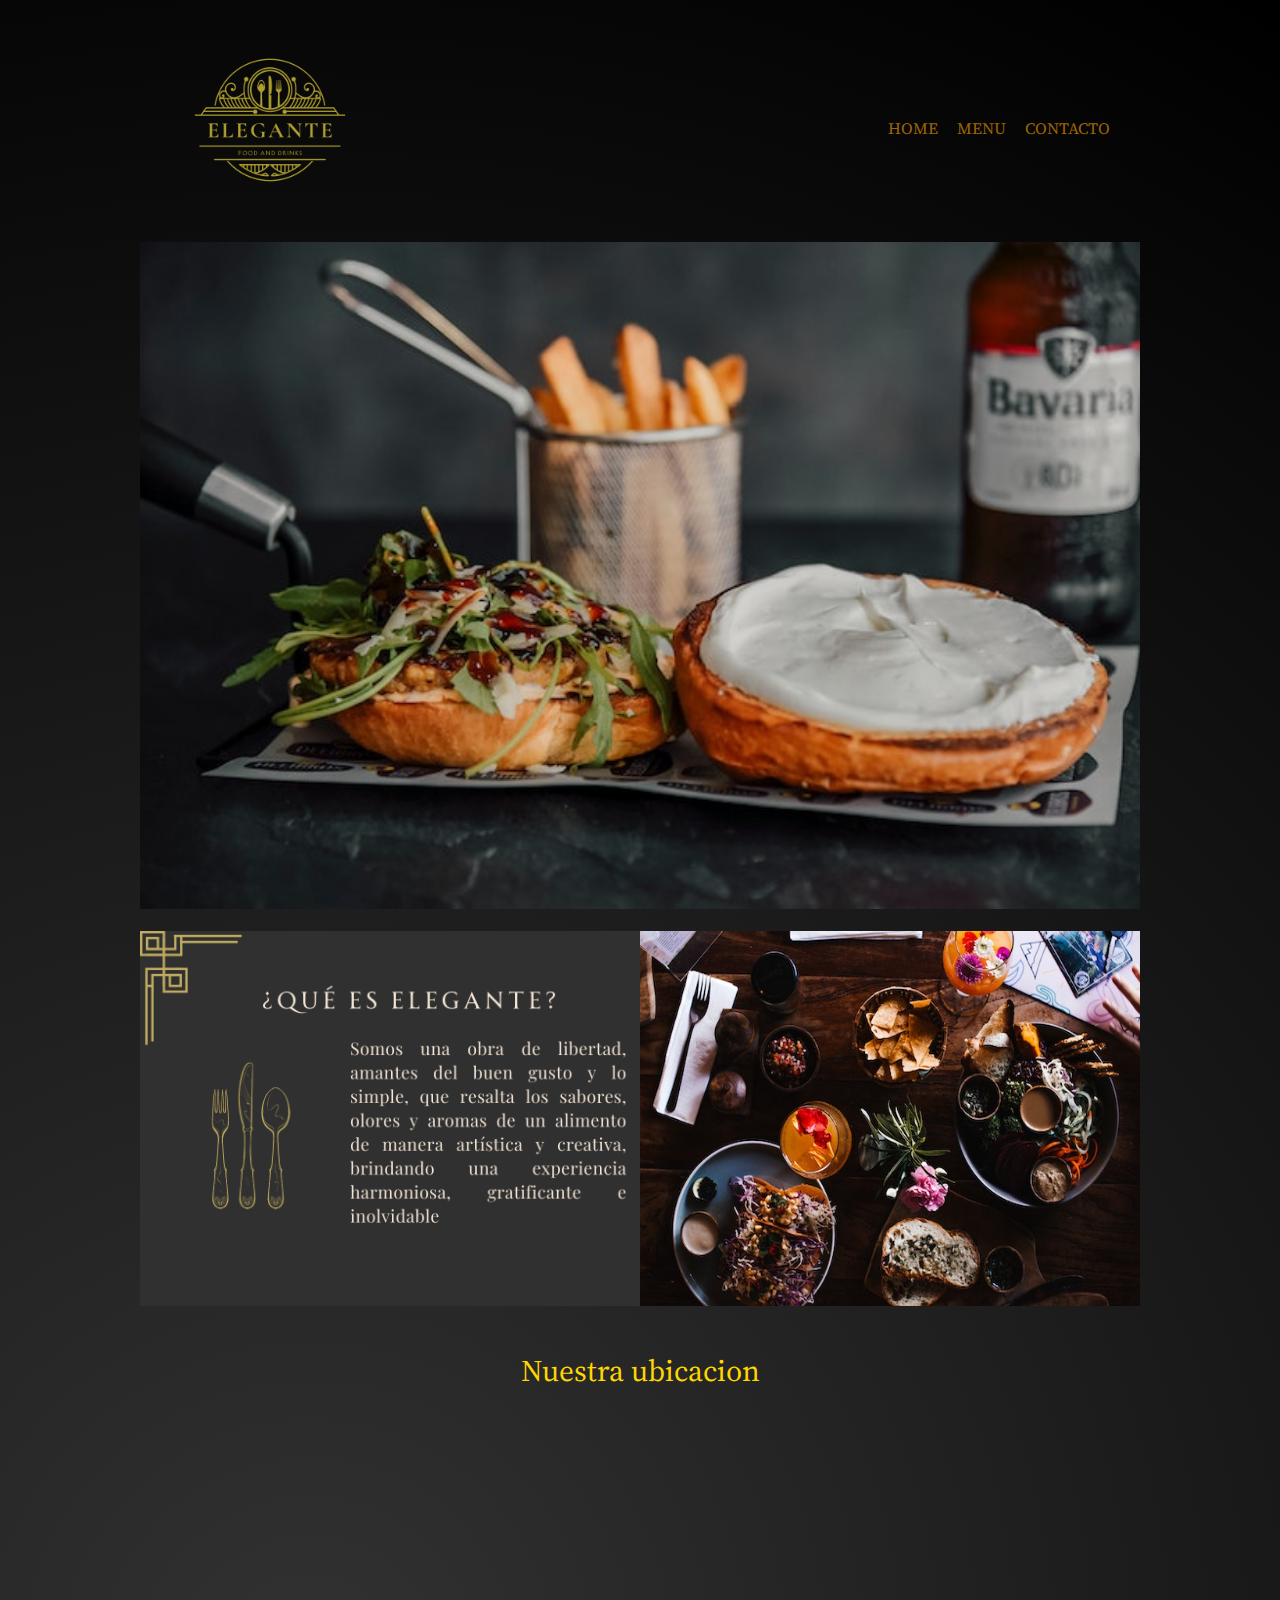
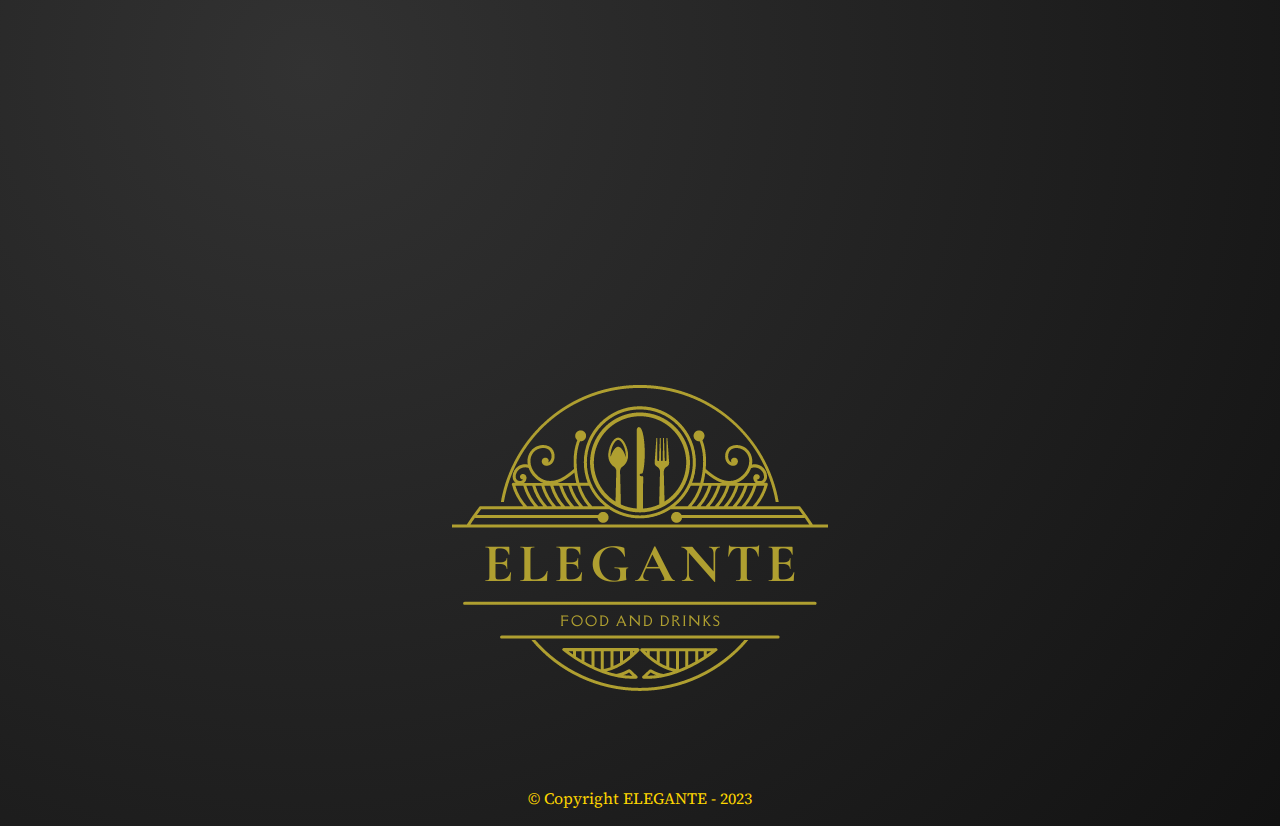
<file: index.html>
<!DOCTYPE html>
<html lang="es">
<head>
    <meta charset="UTF-8">
    <meta http-equiv="X-UA-Compatible" content="IE=edge">
    <meta name="viewport" content="width=device-width, initial-scale=1.0">
    <title>Home</title>
    <link rel="stylesheet" href="reset.css">
    <link rel="stylesheet" href="style.css">
    <link href="https://fonts.cdnfonts.com/css/algeria" rel="stylesheet">
    <style>@import url('https://fonts.cdnfonts.com/css/algeria');</style>
    <link rel="preconnect" href="https://fonts.googleapis.com">
    <link rel="preconnect" href="https://fonts.gstatic.com" crossorigin>
    <link href="https://fonts.googleapis.com/css2?family=Roboto:ital,wght@1,700&family=Source+Serif+Pro:ital@1&display=swap" rel="stylesheet">

</head>
<body>

    <header>
        <div class="caja">
            <h1> <img class ="logo" src="img/logo1.png"> </h1>
            <nav>
                <ul>
                    <li><a href="index.html">Home</a></li>
                    <li><a href="menu.html">Menu</a></li>
                    <li><a href="contacto.html">Contacto</a></li>
                </ul>
            </nav>
        </div>
    </header>

    <main>
        <section>
            <div>
                <img class="banner" src="img/banner.jpg" >
            </div>
            <div class="concepto">
                <img src="img/¿Qué es elegante.png" class="elegante">
                <img src="img/concep.jpg" class="concep">
            </div>
        </section>
        <section>
            <h3 class="tittle-map">Nuestra ubicacion</h3>
            <iframe src="https://www.google.com/maps/embed?pb=!1m18!1m12!1m3!1d3965.8865872468205!2d-75.55989762585239!3d6.278638325962111!2m3!1f0!2f0!3f0!3m2!1i1024!2i768!4f13.1!3m3!1m2!1s0x8e4428c5fb0038f3%3A0x54daddfa4fec5cf6!2sSkatepark%20La%20pi%C3%B1uela!5e0!3m2!1ses!2sco!4v1681443850789!5m2!1ses!2sco" width="100%" height="450" style="border:0;" allowfullscreen="" loading="lazy" referrerpolicy="no-referrer-when-downgrade"></iframe>
        </section>
    </main>
    <footer>
        <img src="img/logo1.png" alt="">
        <p>&copy Copyright ELEGANTE - 2023</p>
    </footer>
</body>
</html>
</file>
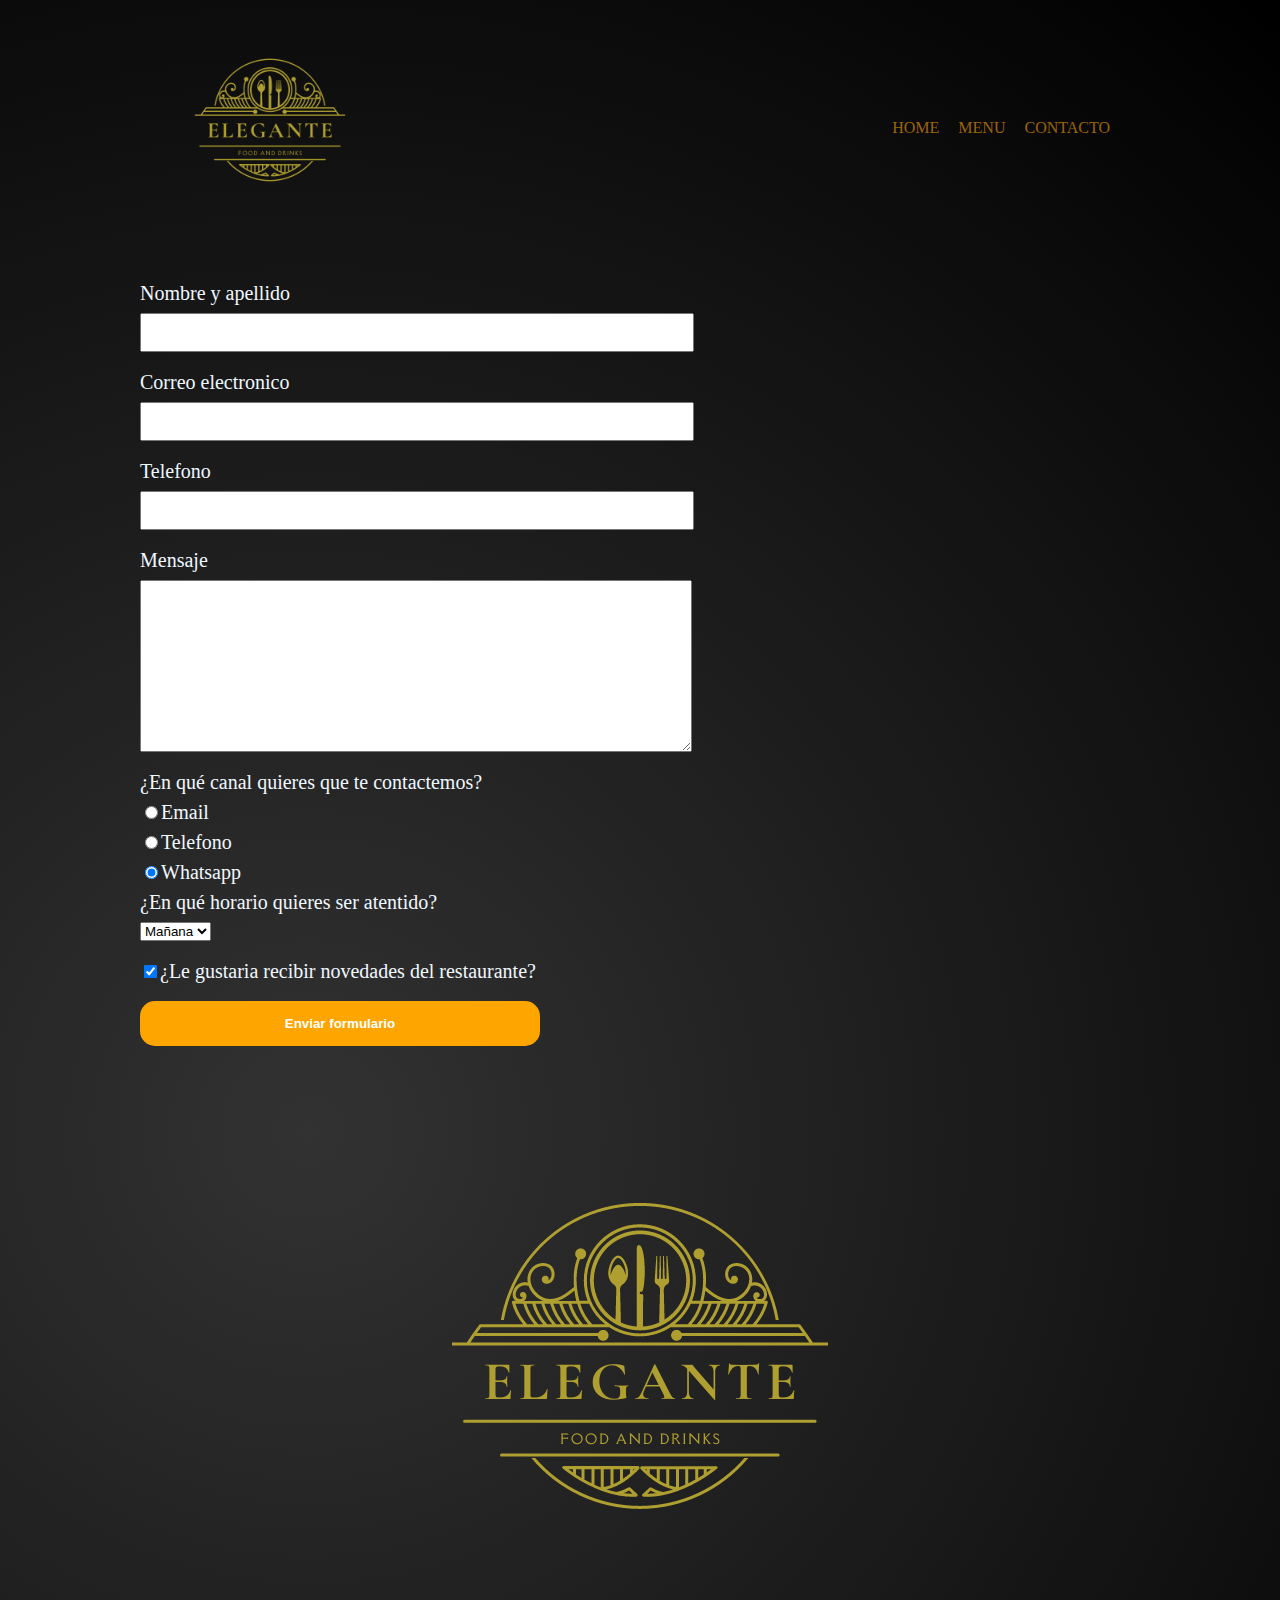
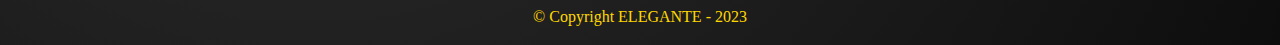
<file: contacto.html>
<!DOCTYPE html>
<html lang="en">
<head>
    <meta charset="UTF-8">
    <meta http-equiv="X-UA-Compatible" content="IE=edge">
    <meta name="viewport" content="width=device-width, initial-scale=1.0">
    <link rel="stylesheet" href="reset.css">
    <link rel="stylesheet" href="style.css">
    <title>Contacto</title>
</head>
<body>
    <header>
        <div class="caja">
            <h1> <img class ="logo" src="img/logo1.png"> </h1>
            <nav>
                <ul>
                    <li><a href="index.html">Home</a></li>
                    <li><a href="menu.html">Menu</a></li>
                    <li><a href="contacto.html">Contacto</a></li>
                </ul>
            </nav>
        </div>
    </header>
    <main>
        <form action="">
            <label for="name">Nombre y apellido</label>
            <input type="text" name="name" id="name" class="input-padron" required>

            <label for="email">Correo electronico</label>
            <input type="email" name="email" id="email" class="input-padron" required>

            <label for="phone">Telefono</label>
            <input type="tel" name="phone" id="phone" class="input-padron" required>
            
            <label for="mensagge">Mensaje</label>
            <textarea name="mensagge" id="mensagge" cols="70" rows="10" class="input-padron" required></textarea>

            <fieldset>
                <legend>¿En qué canal quieres que te contactemos?</legend>
                <label for="radio-email"><input type="radio" name="contacto" id="radio-email">Email</label>                

                <label for="radio-phone"><input type="radio" name="contacto" id="radio-phone">Telefono</label>                

                <label for="radio-whatsapp"><input type="radio" name="radcontacto" id="radio-whatsapp" checked>Whatsapp</label>
            </fieldset>

            <fieldset>
                <legend>¿En qué horario quieres ser atentido?</legend>
                <select name="" id="">
                    <option value="">Mañana</option>
                    <option value="">Tarde</option>
                    <option value="">Noche</option>
                </select>
            </fieldset>
            <label for="notificaciones" class="checkbox"><input type="checkbox" name="notificaciones" id="notificaciones" checked>¿Le gustaria recibir novedades del restaurante?</label>
            <input type="submit" value="Enviar formulario" id="formulario" class="enviar">
        </form>
    </main>
    <footer>
        <img src="img/logo1.png" alt="">
        <p>&copy Copyright ELEGANTE - 2023</p>
    </footer>
</body>
</html>
</file>
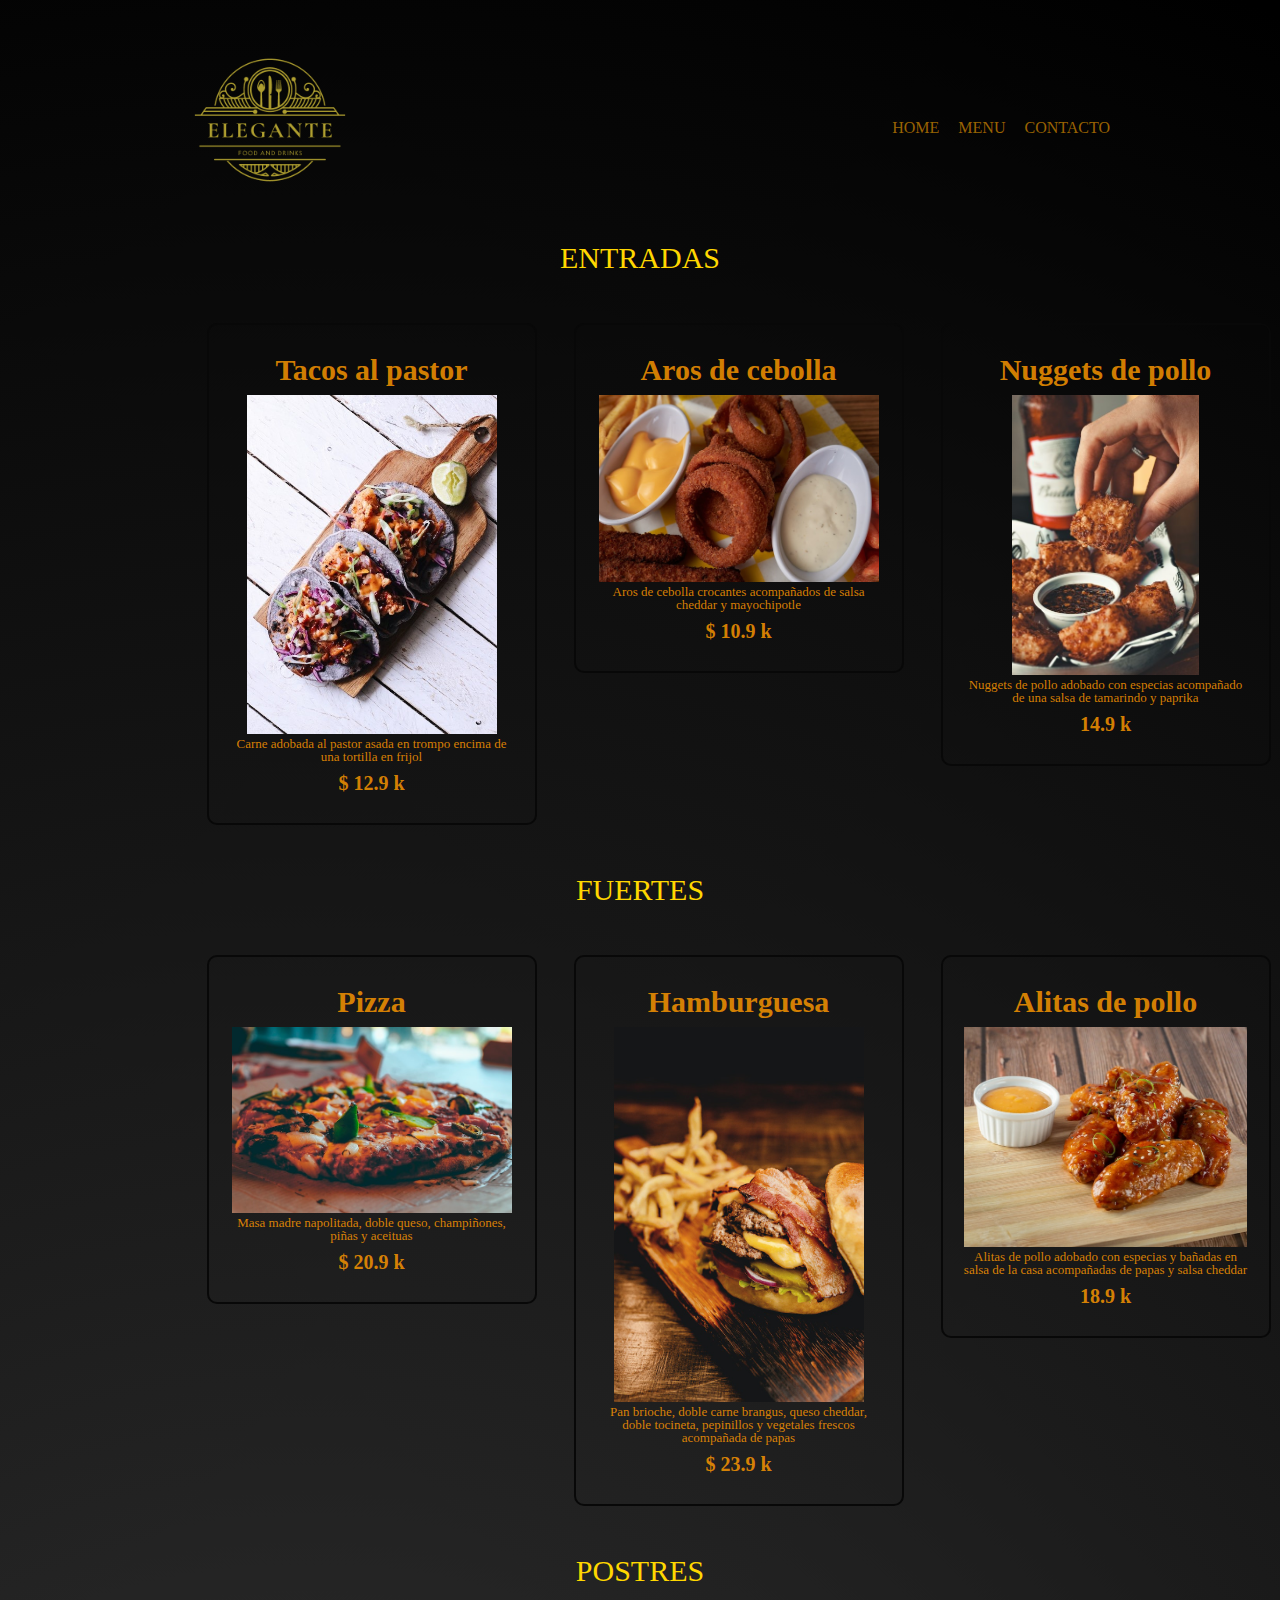
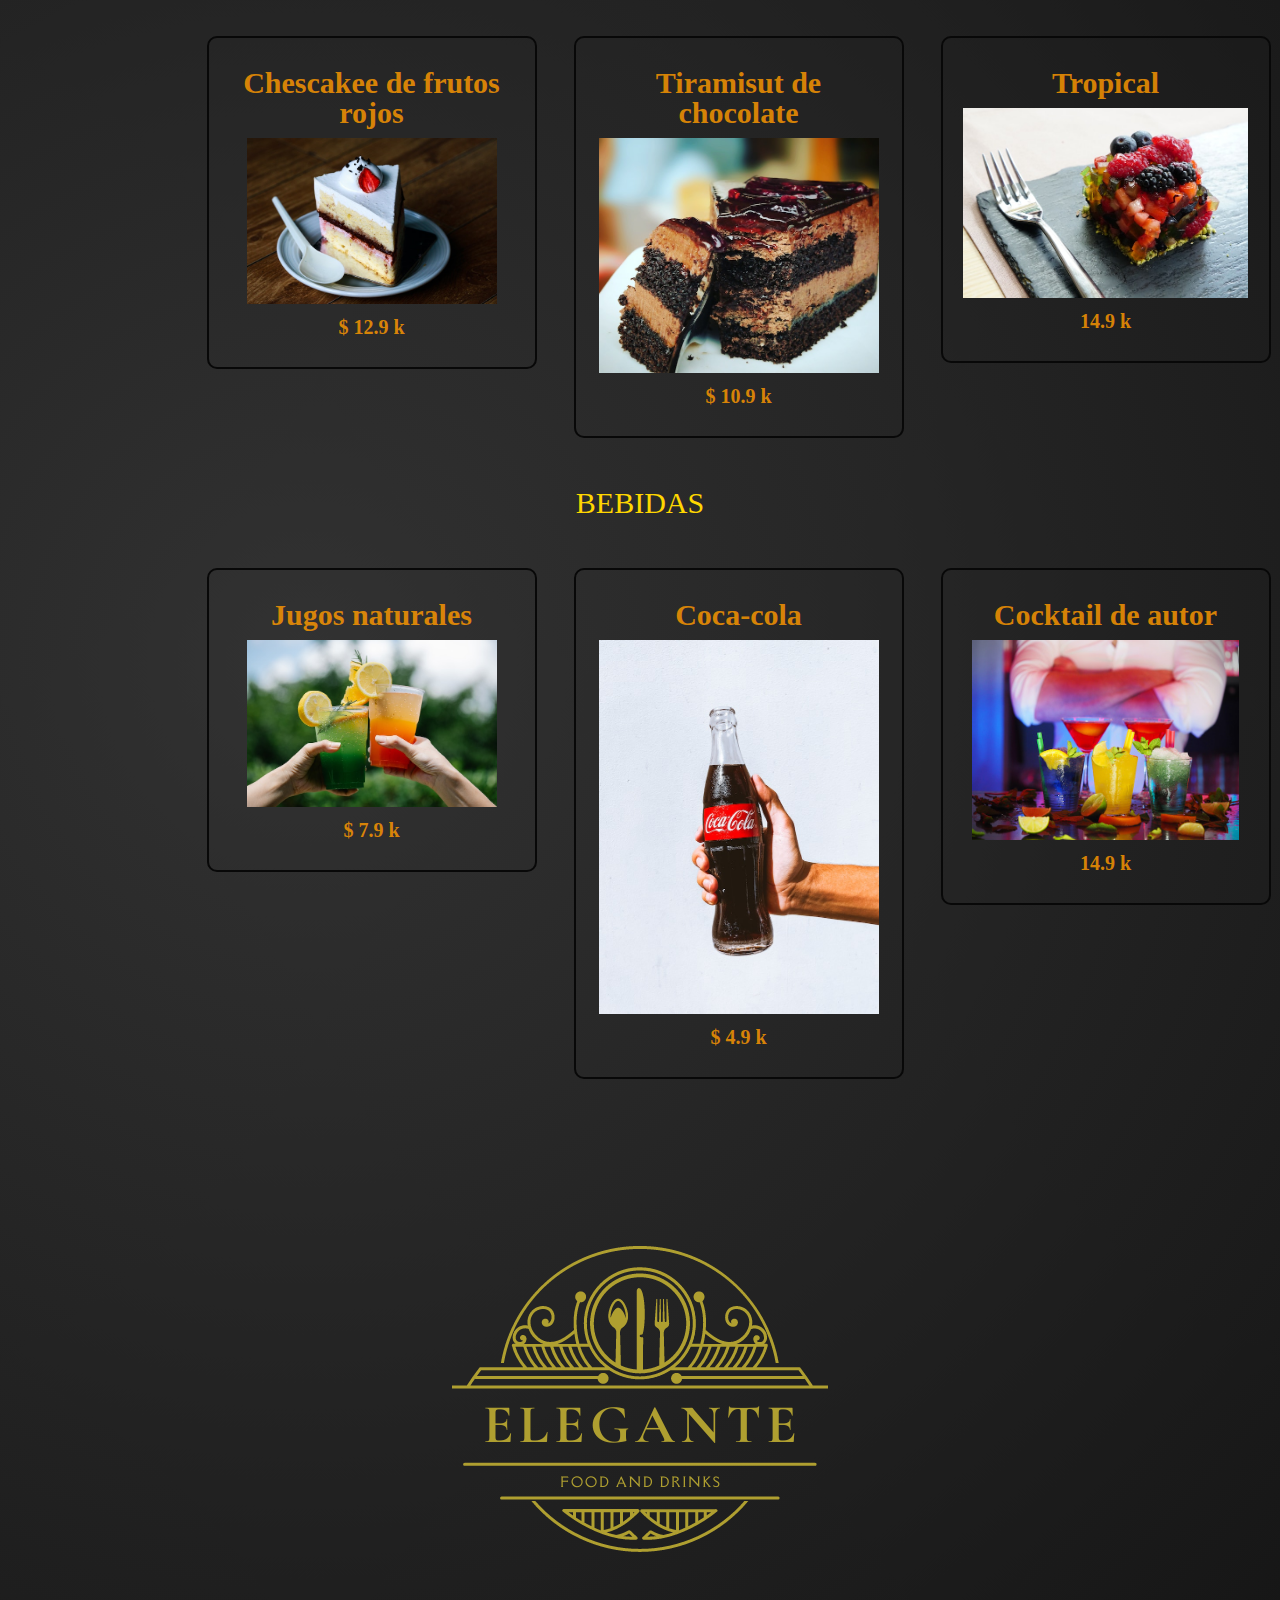
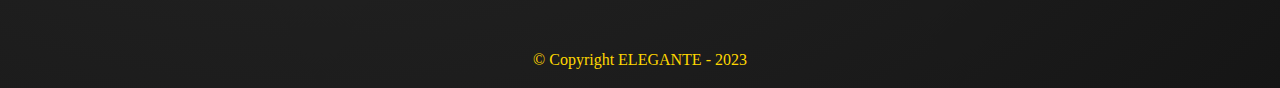
<file: menu.html>
<!DOCTYPE html>
<html lang="en">
<head>
    <meta charset="UTF-8">
    <meta http-equiv="X-UA-Compatible" content="IE=edge">
    <meta name="viewport" content="width=device-width, initial-scale=1.0">
    <title>Menú</title>
    <link rel="stylesheet" href="reset.css">
    <link rel="stylesheet" href="style.css">
</head>
<body>
    <header>
        <div class="caja">
            <h1> <img class ="logo" src="img/logo1.png"> </h1>
            <nav>
                <ul>
                    <li><a href="index.html">Home</a></li>
                    <li><a href="menu.html">Menu</a></li>
                    <li><a href="contacto.html">Contacto</a></li>
                </ul>
            </nav>
        </div>
    </header>
    <main>
        <h1 class="entradas">ENTRADAS</h1>
        <ul class="productos">
            <li>
                <h2>Tacos al pastor</h2>
                <img class="img" src="img/tacos.jpg" width="250">
                <p class="producto-descripcion">Carne adobada al pastor asada en trompo encima de una tortilla en frijol</p>
                <p class="producto-precio">$ 12.9 k</p>
            </li>
            <li>
                <h2>Aros de cebolla</h2>
                <img class="img" src="img/aros.jpg" width="280">
                <p class="producto-descripcion">Aros de cebolla crocantes acompañados de salsa cheddar y mayochipotle</p>
                <p class="producto-precio">$ 10.9 k</p>
            </li>
            <li>
                <h2>Nuggets de pollo</h2>
                <img class="img" src="img/nuget.jpg" height="280">
                <p class="producto-descripcion">Nuggets de pollo adobado con especias acompañado de una salsa de tamarindo y paprika</p>
                <p class="producto-precio">14.9 k</p>
            </li>
        </ul>
        <h1 class="entradas">FUERTES</h1>
        <ul class="productos">
            <li>
                <h2>Pizza</h2>
                <img class="img" src="img/pizza.jpg" width="280">
                <p class="producto-descripcion">Masa madre napolitada, doble queso, champiñones, piñas y aceituas</p>
                <p class="producto-precio">$ 20.9 k</p>
            </li>
            <li>
                <h2>Hamburguesa</h2>
                <img class="img" src="img/burguer.jpg" width="250">
                <p class="producto-descripcion">Pan brioche, doble carne brangus, queso cheddar, doble tocineta, pepinillos y vegetales frescos acompañada de papas</p>
                <p class="producto-precio">$ 23.9 k</p>
            </li>
            <li>
                <h2>Alitas de pollo</h2>
                <img class="img" src="img/alitas.jpg" height="220">
                <p class="producto-descripcion">Alitas de pollo adobado con especias y bañadas en salsa de la casa acompañadas de papas y salsa cheddar</p>
                <p class="producto-precio">18.9 k</p>
            </li>
        </ul>
        <h1 class="entradas">POSTRES</h1>
        <ul class="productos">
            <li>
                <h2>Chescakee de frutos rojos</h2>
                <img class="img" src="img/postre1.jpg" width="250">                
                <p class="producto-precio">$ 12.9 k</p>
            </li>
            <li>
                <h2>Tiramisut de chocolate</h2>
                <img class="img" src="img/postre2.jpg" width="280">                
                <p class="producto-precio">$ 10.9 k</p>
            </li>
            <li>
                <h2>Tropical</h2>
                <img class="img" src="img/postre3.jpg" height="190">
                <p class="producto-precio">14.9 k</p>
            </li>
        </ul>
        <h1 class="entradas">BEBIDAS</h1>
        <ul class="productos">
            <li>
                <h2>Jugos naturales</h2>
                <img class="img" src="img/jugos.jpg" width="250">
                <p class="producto-precio">$ 7.9 k</p>
            </li>
            <li>
                <h2>Coca-cola</h2>
                <img class="img" src="img/coca.jpg" width="280">
                <p class="producto-precio">$ 4.9 k</p>
            </li>
            <li>
                <h2>Cocktail de autor</h2>
                <img class="img" src="img/cocktail.jpg" height="200">
                <p class="producto-precio">14.9 k</p>
            </li>
        </ul>
    </main>
    <footer>
        <img src="img/logo1.png" alt="">
        <p>&copy Copyright ELEGANTE - 2023</p>
    </footer>
</body>
</html>
</file>
<file: style.css>
body {
    font-family: 'Roboto', sans-serif;
    font-family: 'Source Serif Pro', serif;
    background: radial-gradient(circle at 24.1% 68.8%, rgb(50, 50, 50) 0%, rgb(0, 0, 0) 99.4%);
}
header {
    padding: 20px 0;
}
.caja {
    width: 940px;
    position: relative;
    margin: 0 auto;
}
.logo {
    width: 200px;
    height: 200px;
}
nav {
    position: absolute;
    top: 100px;
    right: 0px;
}
nav li {
    display: inline;
    margin-left: 15px; 
}
nav a {
    text-transform: uppercase;
    color: rgba(255, 166, 0, 0.603);
    font-weight: 22px;
    text-decoration: none;
}
nav a:hover {
    color: rgb(226, 149, 5);
}
.entradas {
    text-align: center;
    color: gold;
    font-size: 30px;
}
.productos {
    width: 1100px;
    margin: 0 auto;
    padding: 50px;
}
.productos li {
    display: inline-block; 
    text-align: center;
    width: 30%;
    vertical-align: top;
    margin: 0 1.5%;
    padding: 30px 20px;
    box-sizing: border-box;
    border: 2px solid rgb(8, 8, 8);
    border-radius: 10px;
}
.productos li:hover {
    border-color:gold;
}
.productos h2 {
    color: rgba(255, 153, 0, 0.829);
    font-size: 30px;
    font-weight: bold;
}
.producto-descripcion {
    color: rgba(255, 153, 0, 0.829);
    font-size: 13px;
}
.producto-precio {
    color: rgba(255, 153, 0, 0.829);
    font-size: 20px;
    font-weight: bold;
    margin-top: 10px;
}
.img {
    padding-top: 10px;
}
footer {
    text-align: center;
    color: gold;
    padding: 20px;
}

/*estilos del form*/
main {
    width: 1000px;
    margin: 0 auto;
}
form {
    color: aliceblue;
    margin: 40px 0;
}
form label, form legend {
    display: block;
    font-size: 20px;
    margin: 0 0 10px;
}
.input-padron {
    display: block;
    margin: 0 0 20px;
    padding: 10px 25px;
    width: 50%;
}
.checkbox {
    margin: 20px 0;
}
.enviar {
    width: 40%;
    padding: 15px 0;
    font-size: 18;
    font-weight: bold;
    color: white;
    background-color: orange;
    border: none;
    border-radius: 15px;
    transition: 1s all;
    cursor: pointer;
}
.enviar:hover { 
    background: darkred;
    transform: scale(1.2);
}
/*index*/
.banner {
    width: 100%;
}
.concepto {
    padding: 20px 0;
    display: flex;
}
.elegante {
    display: inline-block;
    width: 50%;
}
.concep {
    width: 50%;
}
.tittle-map {
    text-align: center;
    color: gold;
    font-size: 30px;
    padding: 30px;
}
</file>
